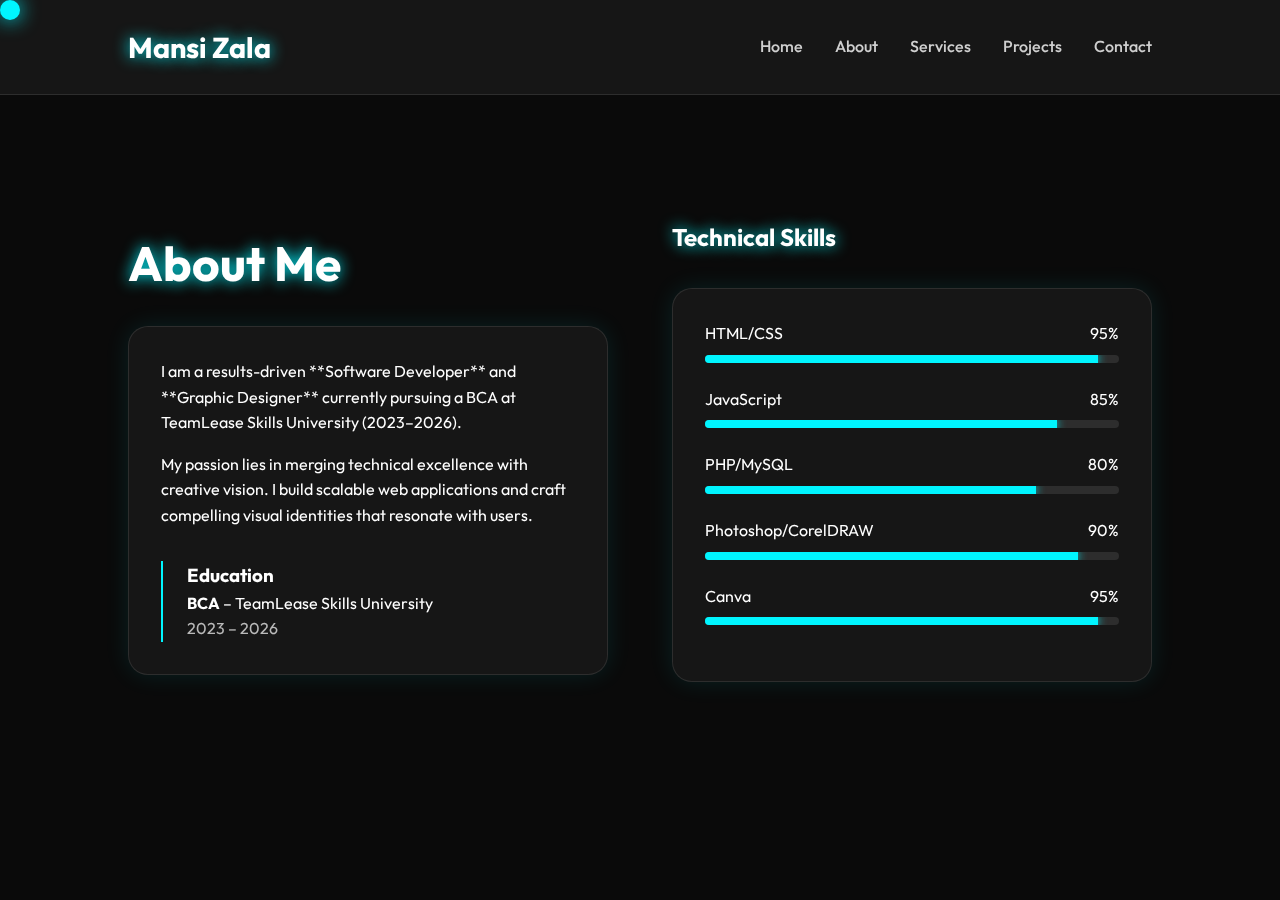
<file: about.html>
<!DOCTYPE html>
<html lang="en">

<head>
    <meta charset="UTF-8">
    <meta name="viewport" content="width=device-width, initial-scale=1.0">
    <title>About | Mansi Zala</title>
    <link
        href="https://fonts.googleapis.com/css2?family=Outfit:wght@300;400;600;700&family=Inter:wght@400;500;700&display=swap"
        rel="stylesheet">
    <link rel="stylesheet" href="https://cdnjs.cloudflare.com/ajax/libs/font-awesome/6.4.0/css/all.min.css">
    <link href="https://unpkg.com/aos@2.3.1/dist/aos.css" rel="stylesheet">
    <link rel="stylesheet" href="style.css">
    <style>
        .about-grid {
            display: grid;
            grid-template-columns: 1fr 1fr;
            gap: 4rem;
            align-items: center;
            padding: 10% 10%;
            min-height: 100vh;
        }

        .skill-bar {
            margin-bottom: 1.5rem;
        }

        .skill-info {
            display: flex;
            justify-content: space-between;
            margin-bottom: 0.5rem;
        }

        .progress-bg {
            width: 100%;
            height: 8px;
            background: rgba(255, 255, 255, 0.1);
            border-radius: 10px;
            overflow: hidden;
        }

        .progress-fill {
            height: 100%;
            background: var(--neon-blue);
            box-shadow: 0 0 10px var(--neon-blue);
            width: 0;
            transition: width 1.5s ease-in-out;
        }

        .edu-card {
            margin-top: 2rem;
            border-left: 2px solid var(--neon-blue);
            padding-left: 1.5rem;
        }

        @media (max-width: 992px) {
            .about-grid {
                grid-template-columns: 1fr;
                padding-top: 120px;
            }
        }
    </style>
</head>

<body class="page-fade">
    <div class="cursor-blob"></div>

    <nav class="navbar">
        <a href="index.html" class="nav-logo">Mansi Zala</a>
        <ul class="nav-links">
            <li><a href="index.html">Home</a></li>
            <li><a href="about.html" class="neon-blue">About</a></li>
            <li><a href="services.html">Services</a></li>
            <li><a href="projects.html">Projects</a></li>
            <li><a href="contact.html">Contact</a></li>
        </ul>
    </nav>

    <main class="about-grid">
        <div class="about-content" data-aos="fade-right">
            <h1 class="glow-text" style="font-size: 3rem; margin-bottom: 1.5rem;">About Me</h1>
            <div class="glass-card">
                <p style="margin-bottom: 1rem;">
                    I am a results-driven **Software Developer** and **Graphic Designer** currently pursuing a BCA at
                    TeamLease Skills University (2023–2026).
                </p>
                <p>
                    My passion lies in merging technical excellence with creative vision. I build scalable web
                    applications and craft compelling visual identities that resonate with users.
                </p>

                <div class="edu-card">
                    <h3 class="neon-blue">Education</h3>
                    <p><strong>BCA</strong> – TeamLease Skills University</p>
                    <p style="opacity: 0.7;">2023 – 2026</p>
                </div>
            </div>
        </div>

        <div class="skills-content" data-aos="fade-left">
            <h2 class="glow-text" style="margin-bottom: 2rem;">Technical Skills</h2>
            <div class="glass-card">
                <!-- Skill Bars -->
                <div class="skill-bar">
                    <div class="skill-info"><span>HTML/CSS</span><span>95%</span></div>
                    <div class="progress-bg">
                        <div class="progress-fill" style="width: 95%;"></div>
                    </div>
                </div>
                <div class="skill-bar">
                    <div class="skill-info"><span>JavaScript</span><span>85%</span></div>
                    <div class="progress-bg">
                        <div class="progress-fill" style="width: 85%;"></div>
                    </div>
                </div>
                <div class="skill-bar">
                    <div class="skill-info"><span>PHP/MySQL</span><span>80%</span></div>
                    <div class="progress-bg">
                        <div class="progress-fill" style="width: 80%;"></div>
                    </div>
                </div>
                <div class="skill-bar">
                    <div class="skill-info"><span>Photoshop/CorelDRAW</span><span>90%</span></div>
                    <div class="progress-bg">
                        <div class="progress-fill" style="width: 90%;"></div>
                    </div>
                </div>
                <div class="skill-bar">
                    <div class="skill-info"><span>Canva</span><span>95%</span></div>
                    <div class="progress-bg">
                        <div class="progress-fill" style="width: 95%;"></div>
                    </div>
                </div>
            </div>
        </div>
    </main>

    <script src="https://cdnjs.cloudflare.com/ajax/libs/gsap/3.12.2/gsap.min.js"></script>
    <script src="https://unpkg.com/aos@2.3.1/dist/aos.js"></script>
    <script src="script.js"></script>
</body>

</html>
</file>
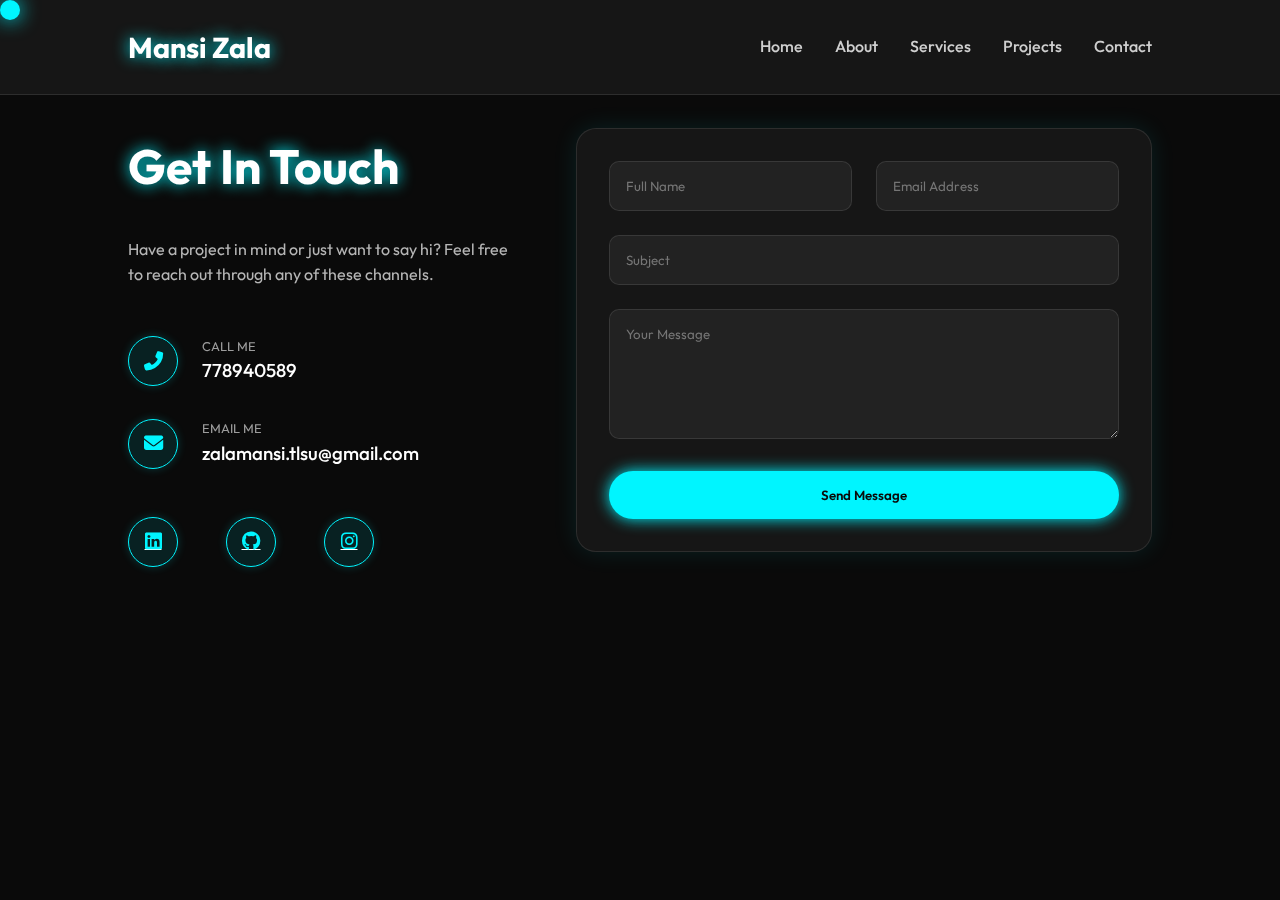
<file: contact.html>
<!DOCTYPE html>
<html lang="en">

<head>
    <meta charset="UTF-8">
    <meta name="viewport" content="width=device-width, initial-scale=1.0">
    <title>Contact | Mansi Zala</title>
    <link
        href="https://fonts.googleapis.com/css2?family=Outfit:wght@300;400;600;700&family=Inter:wght@400;500;700&display=swap"
        rel="stylesheet">
    <link rel="stylesheet" href="https://cdnjs.cloudflare.com/ajax/libs/font-awesome/6.4.0/css/all.min.css">
    <link href="https://unpkg.com/aos@2.3.1/dist/aos.css" rel="stylesheet">
    <link rel="stylesheet" href="style.css">
    <style>
        .contact-container {
            padding: 10% 10%;
            display: grid;
            grid-template-columns: 1fr 1.5fr;
            gap: 4rem;
            min-height: 100vh;
        }

        .contact-info i {
            width: 50px;
            height: 50px;
            background: rgba(0, 245, 255, 0.1);
            border-radius: 50%;
            display: flex;
            align-items: center;
            justify-content: center;
            color: var(--neon-blue);
            font-size: 1.2rem;
            margin-right: 1.5rem;
            border: 1px solid var(--neon-blue);
            box-shadow: 0 0 10px rgba(0, 245, 255, 0.2);
        }

        .info-item {
            display: flex;
            align-items: center;
            margin-bottom: 2rem;
        }

        .contact-form input,
        .contact-form textarea {
            width: 100%;
            padding: 1rem;
            margin-bottom: 1.5rem;
            background: rgba(255, 255, 255, 0.05);
            border: 1px solid rgba(255, 255, 255, 0.1);
            border-radius: 10px;
            color: white;
            outline: none;
            transition: var(--transition-smooth);
        }

        .contact-form input:focus,
        .contact-form textarea:focus {
            border-color: var(--neon-blue);
            box-shadow: 0 0 15px rgba(0, 245, 255, 0.3);
            background: rgba(255, 255, 255, 0.08);
        }

        .social-links {
            display: flex;
            gap: 1.5rem;
            margin-top: 3rem;
        }

        .social-links a {
            font-size: 1.5rem;
            color: white;
            transition: var(--transition-smooth);
        }

        .social-links a:hover {
            color: var(--neon-blue);
            transform: translateY(-5px);
            text-shadow: 0 0 10px var(--neon-blue);
        }

        @media (max-width: 992px) {
            .contact-container {
                grid-template-columns: 1fr;
                padding-top: 120px;
            }
        }
    </style>
</head>

<body class="page-fade">
    <div class="cursor-blob"></div>

    <nav class="navbar">
        <a href="index.html" class="nav-logo">Mansi Zala</a>
        <ul class="nav-links">
            <li><a href="index.html">Home</a></li>
            <li><a href="about.html">About</a></li>
            <li><a href="services.html">Services</a></li>
            <li><a href="projects.html">Projects</a></li>
            <li><a href="contact.html" class="neon-blue">Contact</a></li>
        </ul>
    </nav>

    <main class="contact-container">
        <div class="contact-info" data-aos="fade-right">
            <h1 class="glow-text" style="font-size: 3rem; margin-bottom: 2rem;">Get In Touch</h1>
            <p style="opacity: 0.7; margin-bottom: 3rem;">Have a project in mind or just want to say hi? Feel free to
                reach out through any of these channels.</p>

            <div class="info-item">
                <i class="fas fa-phone-alt"></i>
                <div>
                    <p style="opacity: 0.6; font-size: 0.8rem; text-transform: uppercase;">Call Me</p>
                    <h3 style="font-weight: 500;">778940589</h3>
                </div>
            </div>
            <div class="info-item">
                <i class="fas fa-envelope"></i>
                <div>
                    <p style="opacity: 0.6; font-size: 0.8rem; text-transform: uppercase;">Email Me</p>
                    <h3 style="font-weight: 500;">zalamansi.tlsu@gmail.com</h3>
                </div>
            </div>

            <div class="social-links">
                <a href="#"><i class="fab fa-linkedin"></i></a>
                <a href="#"><i class="fab fa-github"></i></a>
                <a href="#"><i class="fab fa-instagram"></i></a>
            </div>
        </div>

        <div class="contact-form" data-aos="fade-left">
            <div class="glass-card">
                <form>
                    <div style="display: grid; grid-template-columns: 1fr 1fr; gap: 1.5rem;">
                        <input type="text" placeholder="Full Name" required>
                        <input type="email" placeholder="Email Address" required>
                    </div>
                    <input type="text" placeholder="Subject">
                    <textarea rows="6" placeholder="Your Message" required></textarea>
                    <button type="submit" class="btn btn-primary" style="width: 100%; padding: 1rem;">Send
                        Message</button>
                </form>
            </div>
        </div>
    </main>

    <script src="https://cdnjs.cloudflare.com/ajax/libs/gsap/3.12.2/gsap.min.js"></script>
    <script src="https://unpkg.com/aos@2.3.1/dist/aos.js"></script>
    <script src="script.js"></script>
</body>

</html>
</file>
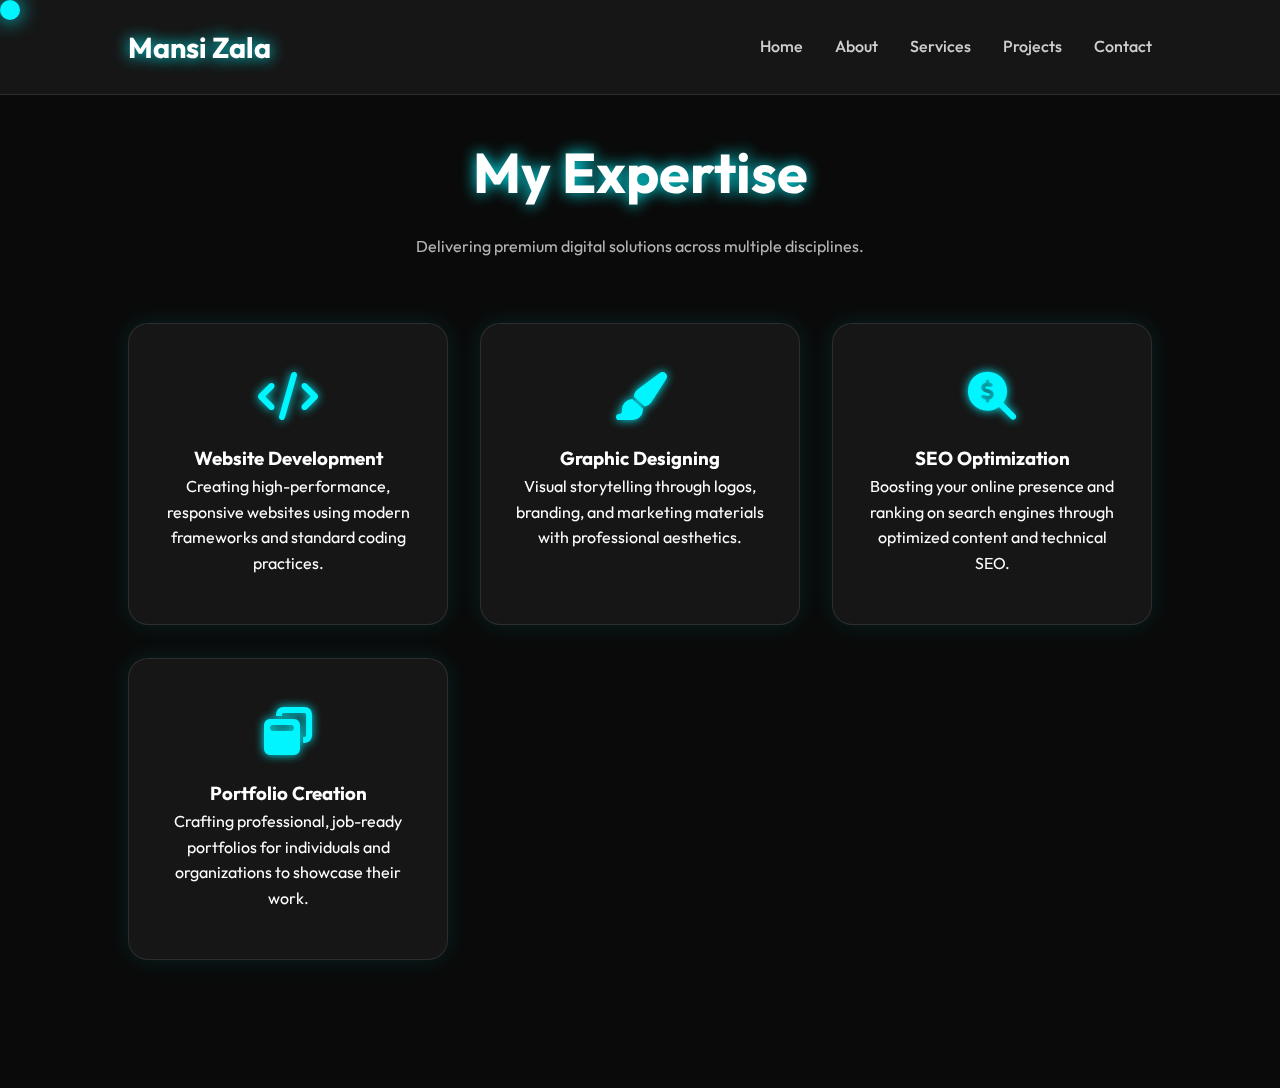
<file: services.html>
<!DOCTYPE html>
<html lang="en">

<head>
    <meta charset="UTF-8">
    <meta name="viewport" content="width=device-width, initial-scale=1.0">
    <title>Services | Mansi Zala</title>
    <link
        href="https://fonts.googleapis.com/css2?family=Outfit:wght@300;400;600;700&family=Inter:wght@400;500;700&display=swap"
        rel="stylesheet">
    <link rel="stylesheet" href="https://cdnjs.cloudflare.com/ajax/libs/font-awesome/6.4.0/css/all.min.css">
    <link href="https://unpkg.com/aos@2.3.1/dist/aos.css" rel="stylesheet">
    <link rel="stylesheet" href="style.css">
    <style>
        .services-container {
            padding: 10% 10%;
            text-align: center;
        }

        .services-grid {
            display: grid;
            grid-template-columns: repeat(auto-fit, minmax(280px, 1fr));
            gap: 2rem;
            margin-top: 4rem;
        }

        .service-card {
            padding: 3rem 2rem;
            cursor: pointer;
        }

        .service-card i {
            font-size: 3rem;
            color: var(--neon-blue);
            margin-bottom: 1.5rem;
            text-shadow: 0 0 10px var(--neon-blue);
        }

        .service-card:hover {
            transform: translateY(-10px) scale(1.02);
            border-color: var(--neon-blue);
            box-shadow: 0 0 30px rgba(0, 245, 255, 0.2);
        }
    </style>
</head>

<body class="page-fade">
    <div class="cursor-blob"></div>

    <nav class="navbar">
        <a href="index.html" class="nav-logo">Mansi Zala</a>
        <ul class="nav-links">
            <li><a href="index.html">Home</a></li>
            <li><a href="about.html">About</a></li>
            <li><a href="services.html" class="neon-blue">Services</a></li>
            <li><a href="projects.html">Projects</a></li>
            <li><a href="contact.html">Contact</a></li>
        </ul>
    </nav>

    <main class="services-container">
        <h1 class="glow-text" style="font-size: 3.5rem;" data-aos="fade-down">My Expertise</h1>
        <p style="opacity: 0.7; max-width: 600px; margin: 1rem auto;" data-aos="fade-up">Delivering premium digital
            solutions across multiple disciplines.</p>

        <div class="services-grid">
            <div class="glass-card service-card" data-aos="flip-left">
                <i class="fas fa-code"></i>
                <h3>Website Development</h3>
                <p>Creating high-performance, responsive websites using modern frameworks and standard coding practices.
                </p>
            </div>
            <div class="glass-card service-card" data-aos="flip-left" data-aos-delay="100">
                <i class="fas fa-paint-brush"></i>
                <h3>Graphic Designing</h3>
                <p>Visual storytelling through logos, branding, and marketing materials with professional aesthetics.
                </p>
            </div>
            <div class="glass-card service-card" data-aos="flip-left" data-aos-delay="200">
                <i class="fas fa-search-dollar"></i>
                <h3>SEO Optimization</h3>
                <p>Boosting your online presence and ranking on search engines through optimized content and technical
                    SEO.</p>
            </div>
            <div class="glass-card service-card" data-aos="flip-left" data-aos-delay="300">
                <i class="fas fa-window-restore"></i>
                <h3>Portfolio Creation</h3>
                <p>Crafting professional, job-ready portfolios for individuals and organizations to showcase their work.
                </p>
            </div>
        </div>
    </main>

    <script src="https://cdnjs.cloudflare.com/ajax/libs/gsap/3.12.2/gsap.min.js"></script>
    <script src="https://unpkg.com/aos@2.3.1/dist/aos.js"></script>
    <script src="script.js"></script>
</body>

</html>
</file>
<file: style.css>
:root {
    --bg-black: #0A0A0A;
    --bg-dark-blue: #0F172A;
    --neon-blue: #00F5FF;
    --soft-blue: #3B82F6;
    --text-white: #FFFFFF;
    --glass-bg: rgba(255, 255, 255, 0.05);
    --glass-border: rgba(255, 255, 255, 0.1);
    --glow-shadow: 0 0 20px #00F5FF;
    --text-glow: 0 0 15px #00F5FF;
    --transition-smooth: all 0.4s cubic-bezier(0.175, 0.885, 0.32, 1.275);
}

* {
    margin: 0;
    padding: 0;
    box-sizing: border-box;
    font-family: 'Outfit', 'Inter', sans-serif;
}

body {
    background-color: var(--bg-black);
    color: var(--text-white);
    overflow-x: hidden;
    line-height: 1.6;
    scroll-behavior: smooth;
}

/* Custom Cursor */
.cursor-blob {
    width: 20px;
    height: 20px;
    background: var(--neon-blue);
    border-radius: 50%;
    position: fixed;
    pointer-events: none;
    z-index: 10000;
    box-shadow: var(--glow-shadow);
    transition: transform 0.1s ease;
}

/* Sticky Navbar */
.navbar {
    position: fixed;
    top: 0;
    width: 100%;
    padding: 1.5rem 10%;
    display: flex;
    justify-content: space-between;
    align-items: center;
    background: var(--glass-bg);
    backdrop-filter: blur(20px);
    border-bottom: 1px solid var(--glass-border);
    z-index: 1000;
}

.nav-logo {
    font-size: 1.8rem;
    font-weight: 700;
    color: var(--text-white);
    text-decoration: none;
    text-shadow: var(--text-glow);
}

.nav-links {
    display: flex;
    gap: 2rem;
    list-style: none;
}

.nav-links a {
    text-decoration: none;
    color: var(--text-white);
    font-weight: 500;
    transition: var(--transition-smooth);
    opacity: 0.8;
}

.nav-links a:hover {
    color: var(--neon-blue);
    opacity: 1;
    text-shadow: var(--text-glow);
}

/* Glassmorphism Card Utility */
.glass-card {
    background: var(--glass-bg);
    backdrop-filter: blur(20px);
    border: 1px solid var(--glass-border);
    box-shadow: 0 0 25px rgba(0, 245, 255, 0.1);
    border-radius: 20px;
    padding: 2rem;
    transition: var(--transition-smooth);
}

/* Buttons */
.btn {
    padding: 0.8rem 2rem;
    border-radius: 30px;
    text-decoration: none;
    font-weight: 600;
    transition: var(--transition-smooth);
    display: inline-block;
    cursor: pointer;
    border: none;
}

.btn-primary {
    background: var(--neon-blue);
    color: var(--bg-black);
    box-shadow: 0 0 15px var(--neon-blue);
}

.btn-primary:hover {
    transform: scale(1.05);
    box-shadow: 0 0 25px var(--neon-blue);
}

.btn-secondary {
    background: transparent;
    color: var(--neon-blue);
    border: 1px solid var(--neon-blue);
}

.btn-secondary:hover {
    background: rgba(0, 245, 255, 0.1);
    box-shadow: 0 0 15px var(--neon-blue);
}

/* Glow Effects */
.glow-text {
    text-shadow: var(--text-glow);
}

.glow-border {
    border: 2px solid var(--neon-blue);
    box-shadow: var(--glow-shadow);
}

/* --- Sections Common --- */
section {
    padding: 100px 10%;
    min-height: 100vh;
    display: flex;
    flex-direction: column;
    justify-content: center;
}

/* Hero Section */
.hero {
    text-align: center;
    background: linear-gradient(135deg, var(--bg-black) 0%, var(--bg-dark-blue) 100%);
    position: relative;
    padding-top: 50px;
}

.typed-container {
    font-size: 1.8rem;
    margin: 1.5rem 0;
}

/* --- About Section --- */
.about-grid {
    display: grid;
    grid-template-columns: 1fr 1fr;
    gap: 4rem;
    align-items: center;
}

.about-img-container {
    display: flex;
    justify-content: center;
    align-items: center;
}

.about-profile {
    width: 100%;
    max-width: 350px;
    border-radius: 20px;
    object-fit: cover;
    box-shadow: var(--glow-shadow);
    border: 2px solid var(--neon-blue);
}

.skill-bar {
    margin-bottom: 1.5rem;
}

.skill-info {
    display: flex;
    justify-content: space-between;
    margin-bottom: 0.5rem;
}

.progress-bg {
    width: 100%;
    height: 8px;
    background: rgba(255, 255, 255, 0.1);
    border-radius: 10px;
    overflow: hidden;
}

.progress-fill {
    height: 100%;
    background: var(--neon-blue);
    box-shadow: 0 0 10px var(--neon-blue);
}

.edu-card {
    margin-top: 2rem;
    border-left: 2px solid var(--neon-blue);
    padding-left: 1.5rem;
}

/* --- Services Section --- */
.services-grid {
    display: grid;
    grid-template-columns: repeat(auto-fit, minmax(280px, 1fr));
    gap: 2rem;
    margin-top: 4rem;
}

.service-card {
    padding: 3rem 2rem;
    text-align: center;
    cursor: pointer;
}

.service-card i {
    font-size: 3rem;
    color: var(--neon-blue);
    margin-bottom: 1.5rem;
    text-shadow: 0 0 10px var(--neon-blue);
}

.service-card:hover {
    transform: translateY(-10px);
    border-color: var(--neon-blue);
    box-shadow: 0 0 30px rgba(0, 245, 255, 0.2);
}

/* --- Projects Section --- */
.projects-grid {
    display: grid;
    grid-template-columns: repeat(auto-fit, minmax(320px, 1fr));
    gap: 2.5rem;
    margin-top: 4rem;
}

.project-card {
    overflow: hidden;
    padding: 0;
    cursor: pointer;
    position: relative;
}

.project-img {
    width: 100%;
    height: 220px;
    object-fit: cover;
    transition: 0.5s;
}

.project-content {
    padding: 2rem;
    background: rgba(15, 23, 42, 0.8);
    backdrop-filter: blur(10px);
}

.project-card:hover .project-img {
    transform: scale(1.1);
}

.project-card:hover {
    border-color: var(--neon-blue);
    box-shadow: 0 0 30px rgba(0, 245, 255, 0.2);
}

/* --- Contact Section --- */
.contact-grid {
    display: grid;
    grid-template-columns: 1fr 1.5fr;
    gap: 4rem;
}

.contact-info i {
    width: 50px;
    height: 50px;
    background: rgba(0, 245, 255, 0.1);
    border-radius: 50%;
    display: flex;
    align-items: center;
    justify-content: center;
    color: var(--neon-blue);
    font-size: 1.2rem;
    margin-right: 1.5rem;
    border: 1px solid var(--neon-blue);
}

.info-item {
    display: flex;
    align-items: center;
    margin-bottom: 2rem;
}

.social-links {
    display: flex;
    gap: 1.5rem;
    margin-top: 3rem;
}

.social-links a {
    font-size: 1.5rem;
    color: white;
    transition: 0.3s;
}

.social-links a:hover {
    color: var(--neon-blue);
    transform: translateY(-5px);
}

/* Page Transitions */
.page-fade {
    animation: fadeIn 0.8s ease-in-out;
}

@keyframes fadeIn {
    from {
        opacity: 0;
        transform: translateY(20px);
    }

    to {
        opacity: 1;
        transform: translateY(0);
    }
}

/* Responsive */
@media (max-width: 992px) {
    section {
        padding: 80px 5%;
    }

    .about-grid,
    .contact-grid {
        grid-template-columns: 1fr;
    }

    .about-img-container {
        order: -1;
    }
}

@media (max-width: 768px) {
    .nav-links {
        display: none;
    }

    .hero h1 {
        font-size: 2.5rem;
    }
}
</file>
